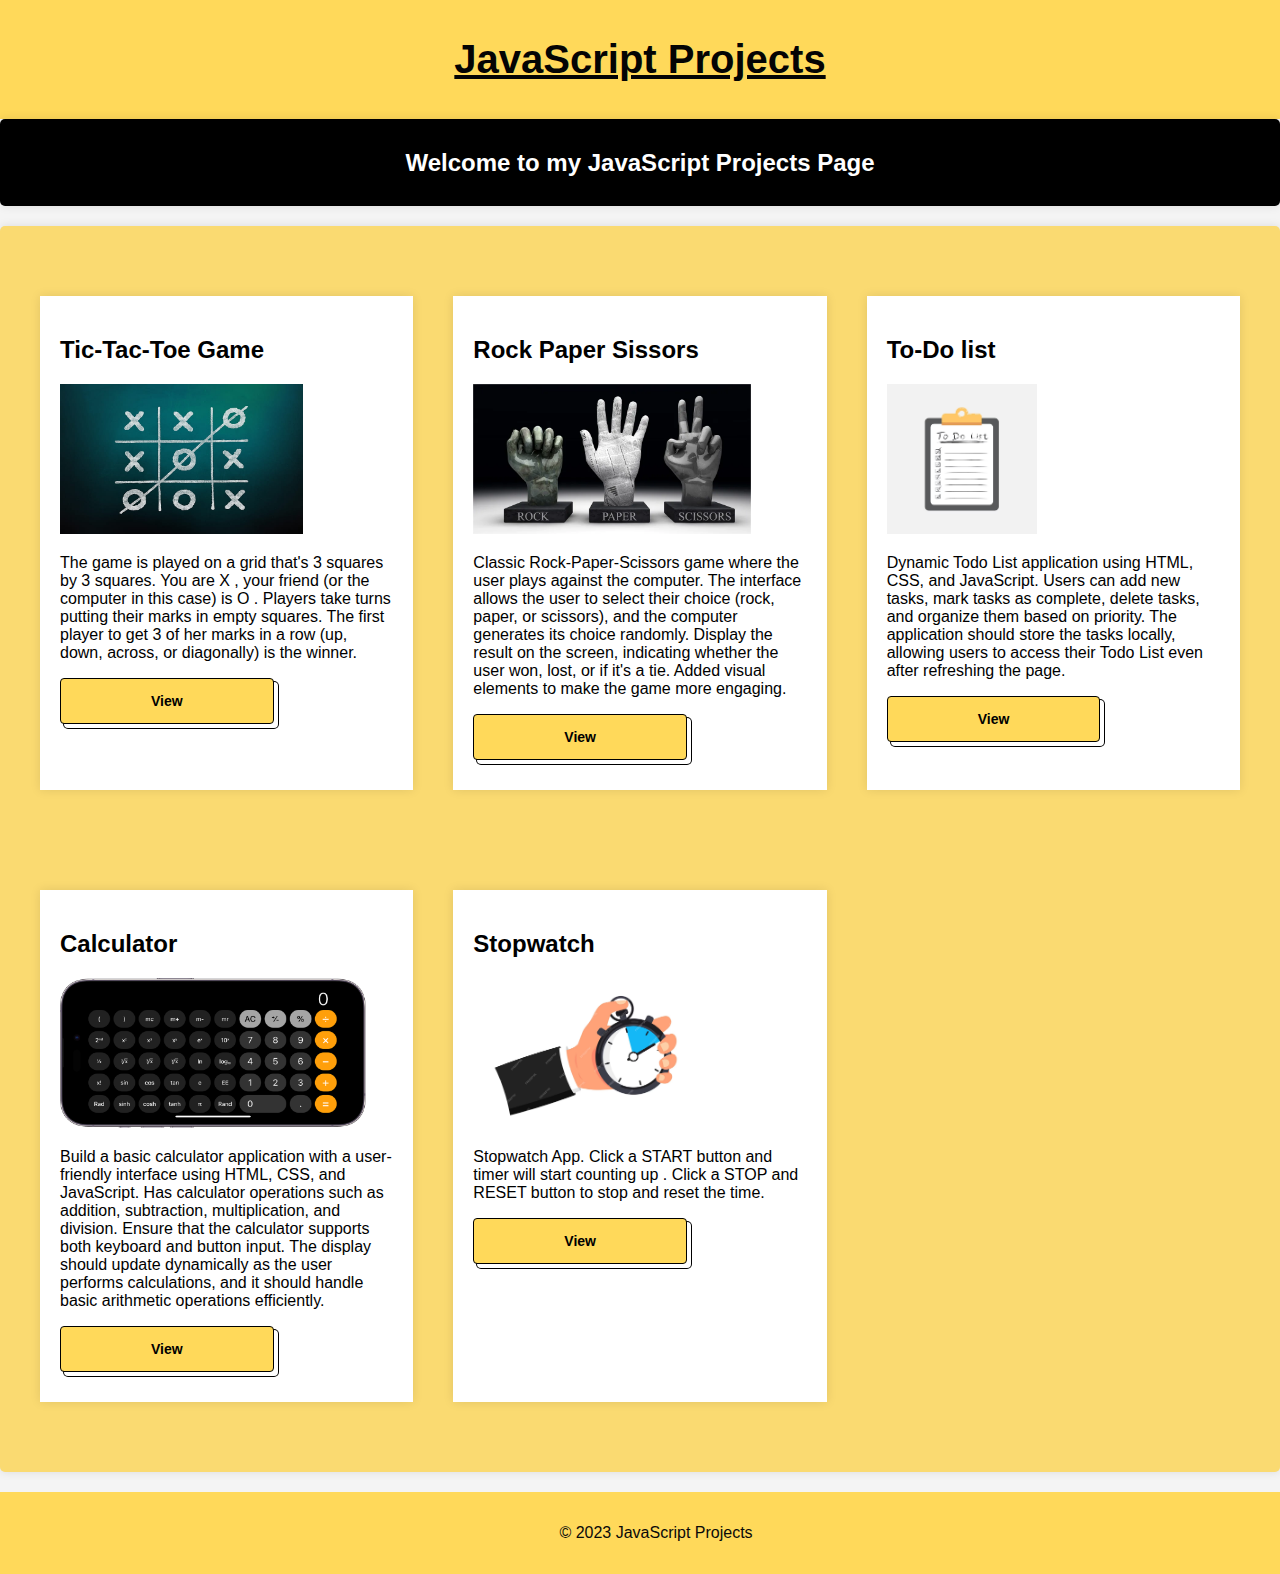
<file: index.html>
<!DOCTYPE html>
<html lang="en">

<head>
    <meta charset="UTF-8">
    <meta name="viewport" content="width=device-width, initial-scale=1.0">
    <link rel="stylesheet" href="./index.css">
    <title>JavaScript Projects</title>
    
</head>

<body>

    <header>
        <h1>JavaScript Projects</h1>
    </header>

    <main>
        <div class="main">
            <h2>Welcome to my JavaScript Projects Page</h2>
            <p></p>
        </div>
        <!-- Add your project links or content here -->
        <div class="projects">
            <div class="project">
                <h2>Tic-Tac-Toe Game</h2>
                <img src="./images/fsds.jpg" alt="">
                <p> The game is played on a grid that's 3 squares by 3 squares. You are X , your friend (or the computer in this case) is O . Players take turns putting their marks in empty squares. The first player to get 3 of her marks in a row (up, down, across, or diagonally) is the winner.</p>
                <button class="button-50" role="button"><a href="./Tic Tac Toe/index.html">View</a></button>
            </div>
            <div class="project">
                <h2>Rock Paper Sissors</h2>
                <img src="./images/psr.webp" alt="">
                <p>Classic Rock-Paper-Scissors game where the user plays against the computer. The interface allows the user to select their choice (rock, paper, or scissors), and the computer generates its choice randomly. Display the result on the screen, indicating whether the user won, lost, or if it's a tie. Added visual elements to make the game more engaging.</p>
                <button class="button-50" role="button"><a href="./rps/Dom Rock Paper Scissors.html">View</a></button>
            </div>
            <div class="project">
                <h2>To-Do list</h2>
                <img src="./images/todo.avif" alt="">
                <p>Dynamic Todo List application using HTML, CSS, and JavaScript. Users can add new tasks, mark tasks as complete, delete tasks, and organize them based on priority. The application should store the tasks locally, allowing users to access their Todo List even after refreshing the page.</p>
                <button class="button-50" role="button"><a href="./todo/Todo list project.html">View</a></button>
            </div>
            <div class="project">
                <h2>Calculator</h2>
                <img src="./images/88b9621dc4527f521ca3d8e8ab4787fa.png" alt="">
                <p> Build a basic calculator application with a user-friendly interface using HTML, CSS, and JavaScript. Has calculator operations such as addition, subtraction, multiplication, and division. Ensure that the calculator supports both keyboard and button input. The display should update dynamically as the user performs calculations, and it should handle basic arithmetic operations efficiently.</p>
                <button class="button-50" role="button"><a href="./calcultor/Calculator.html">View</a></button>
            </div>
            <div class="project">
                <h2>Stopwatch</h2>
                <img src="./images/stop.avif" alt="">
                <p>Stopwatch App. Click a START button and timer will start counting up . Click a STOP and RESET button to stop and reset the time.</p>
                <button class="button-50" role="button"><a href="./stopwatch/index.html">View</a></button>
            </div>
        </div>



    </main>

    <footer>
        <p>&copy; 2023 JavaScript Projects</p>
    </footer>

</body>

</html>
</file>
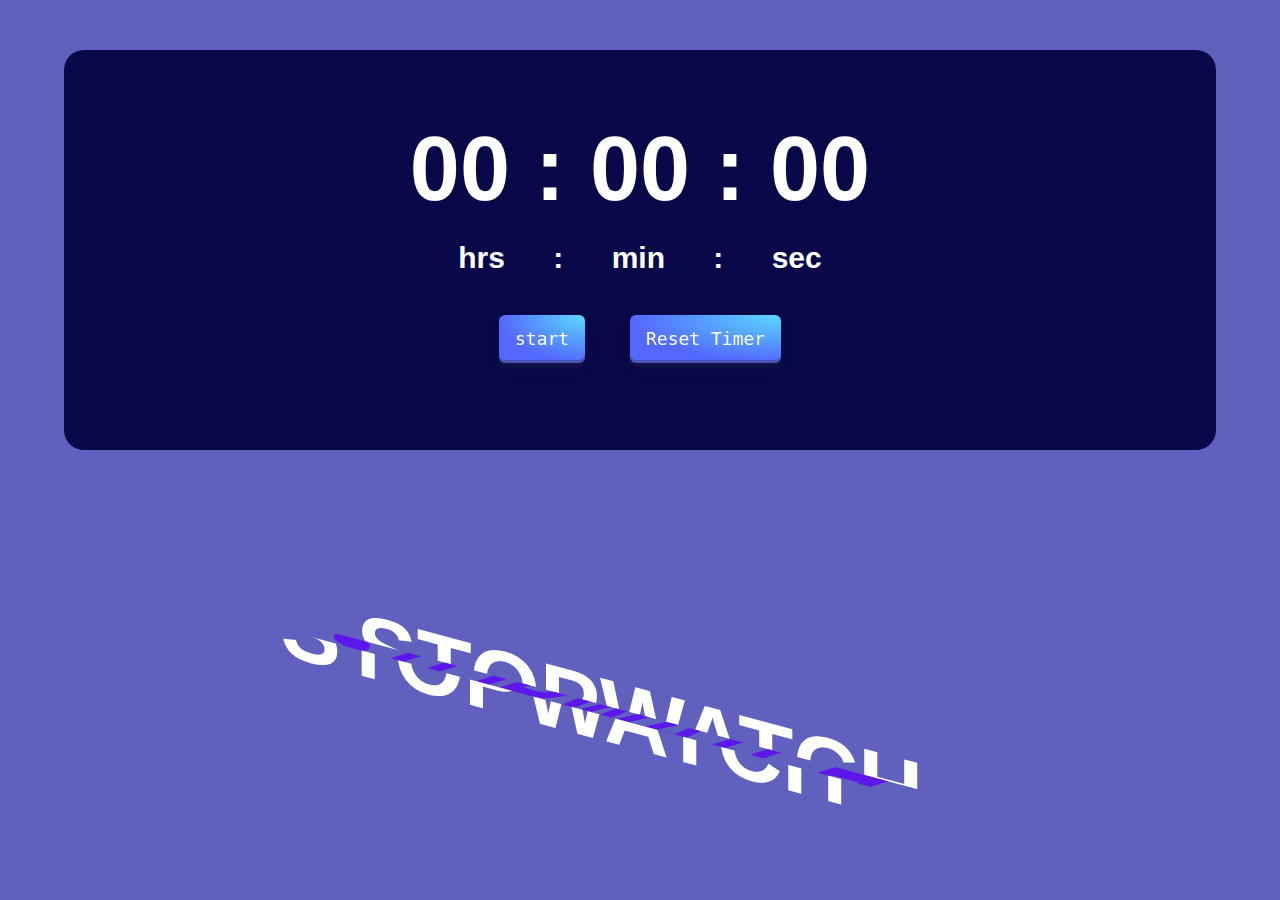
<file: stopwatch/index.html>
<!DOCTYPE html>
<html lang="en">

<head>
    <meta charset="UTF-8">
    <meta name="viewport" content="width=device-width, initial-scale=1.0">
    <link rel="stylesheet" href="index.css">
    <title>Stop watch</title>
</head>

<body>
    <div class="main">
        <h1 class="timer">
            <span class="hrs">00</span>
            :
            <span class="min">00</span>
            :
            <span class="sec">00</span>
        </h1>
        <p>hrs : min : sec</p>
        <div class="buttons">
            <button class="start button-29" role="button">start</button>
            <button class="reset-timer button-29" role="button">Reset Timer</button>
        </div>


        <div class="center">
            <h1>
              <span>Stopwatch</span>
            
              <span>Stopwatch</span>
              <span>Stopwatch</span>
            
            </h1>
          </div>
    <script src="index.js"></script>
</body>

</html>
</file>
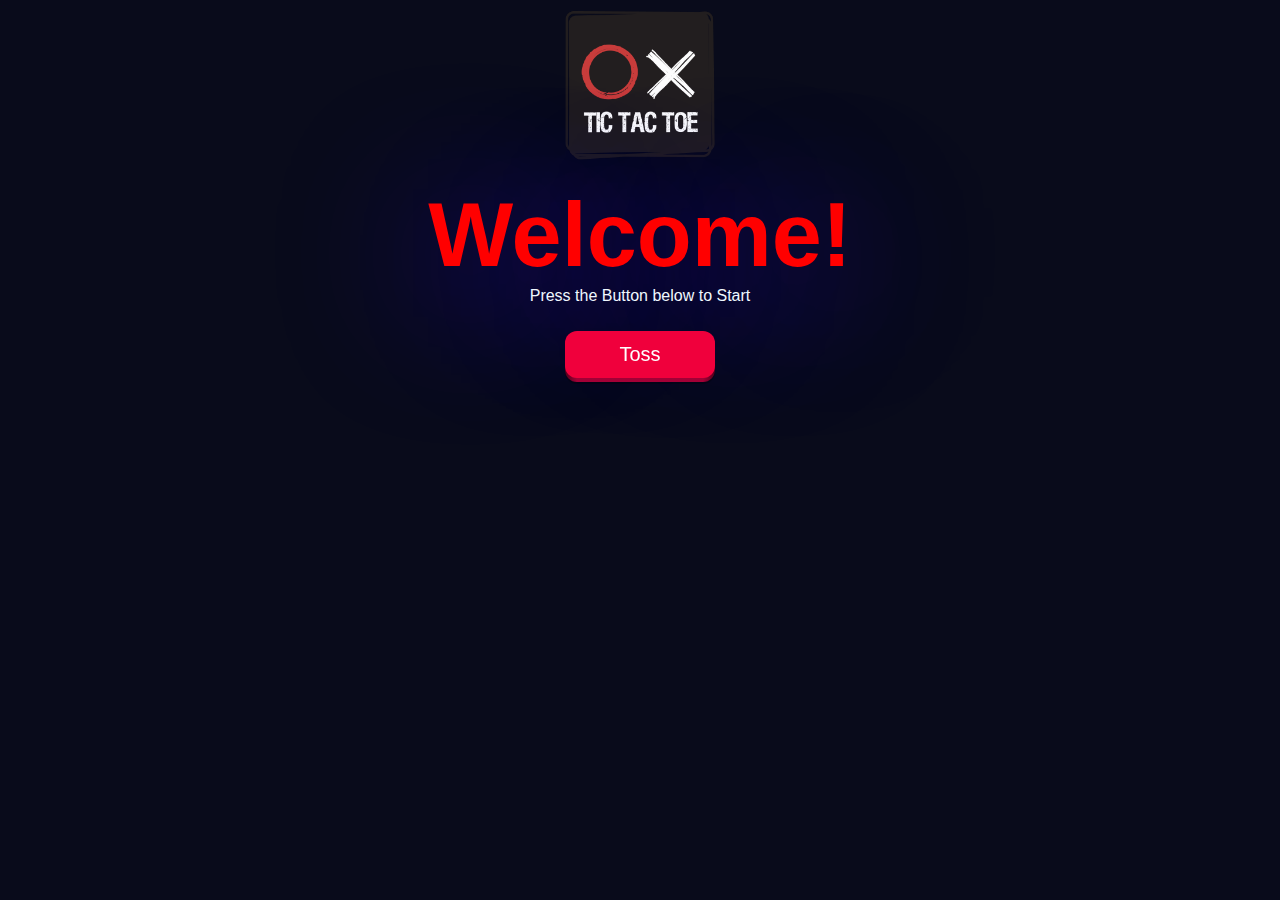
<file: Tic Tac Toe/index.html>
<!DOCTYPE html>
<html lang="en">

<head>
    <meta charset="UTF-8">
    <link rel="stylesheet" href="./styles/index.css">
    <meta name="viewport" content="width=device-width, initial-scale=1.0">
    <title>Tic-Tac-Toe</title>
</head>

<body>
    <div class="main">
        <div class="toss">
            <div class="img">
                <img src="./unnamed.png" alt="">
              </div>
           <div class="greet">
            <h1 class="welcome">Welcome!</h1>
            <p>Press the Button below to Start</p>
           </div>
                <button class="button-82-pushable js-tossButton" role="button">
                    <span class="button-82-shadow"></span>
                    <span class="button-82-edge"></span>
                    <span class="button-82-front text">
                        Toss
                    </span>
                  </button>
                 
        </div>


        <div class="game">
            <div class="moves">
                <div class="left">
                    <h1>X's Move</h1>
                </div>
                <div class="stats">
                   
                    <p class="res"></p>
                    <p class="js-score">SCOREBOARD <br> <span>X</span>: <span class="xscore">0</span> <br> <span>O</span>: <span class="oscore">0</span></p>
    
                </div>
                <div class="right ">
                    <h1>O's Move</h1>
                </div>
            </div>
           
            
          
            <div class="middle">
                <div class="title">
                 
                      
                </div>
                <div class="move">
                    <p class="r-1">
                        <button class="Js-playermove">_</button>
                        <button class="Js-playermove b">_</button>
                        <button class="Js-playermove b ">_</button>
                    </p>
                    <p class="r-2">
                        <button class="Js-playermove ">_</button>
                        <button class="Js-playermove b">_</button>
                        <button class="Js-playermove b ">_</button>
                    </p>
                    
                    <p class="r-3">
                        <button class="Js-playermove">_</button>
                        <button class="Js-playermove b">_</button>
                        <button class="Js-playermove b">_</button>
                    </p>
                </div>
               
            </div>
           
           
            
        </div>
    </div>
    <script src="./scripts/index.js"></script>
</body>

</html>
</file>
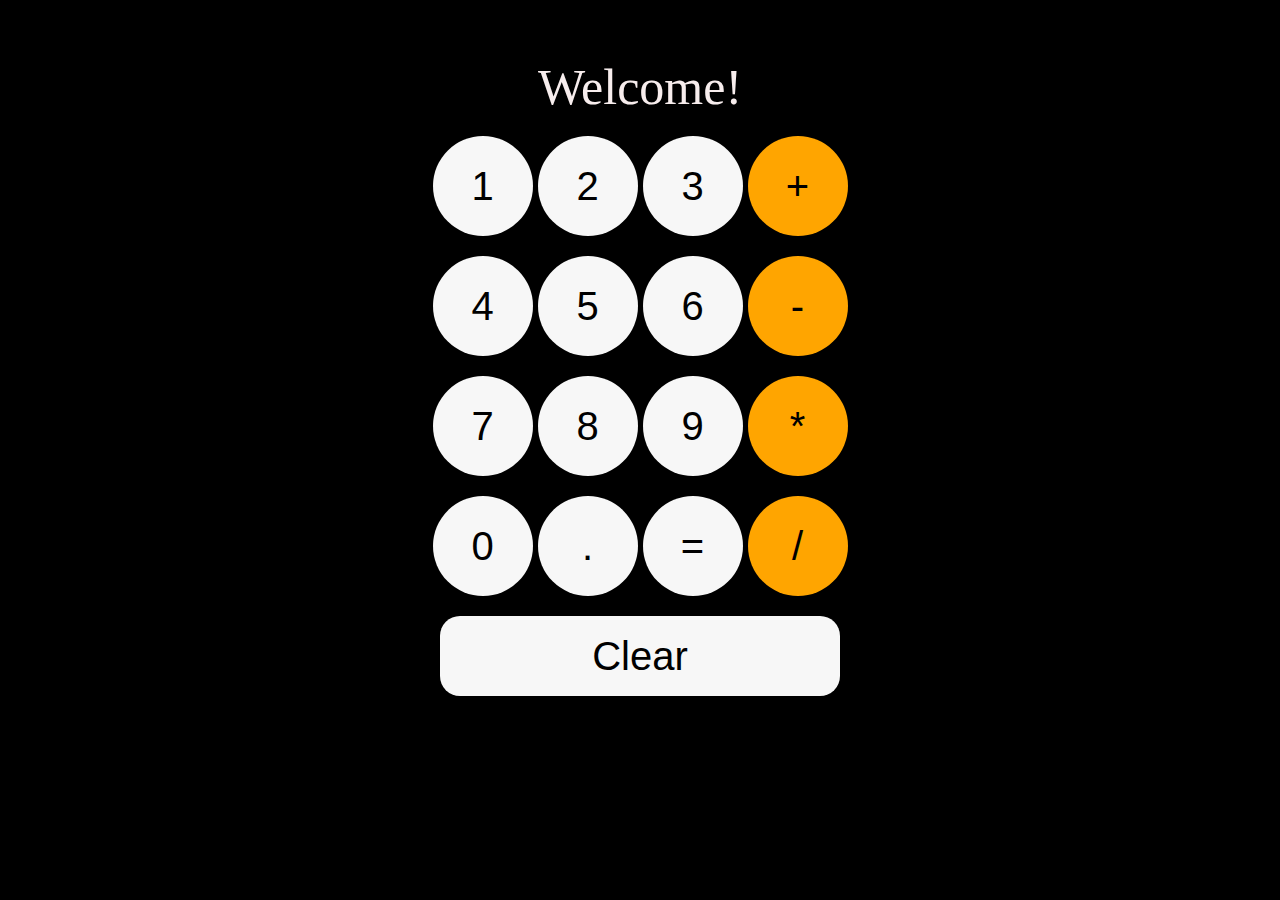
<file: calcultor/Calculator.html>
<!DOCTYPE html>
<html>

<head>
  <link rel="stylesheet" href="./styles/index.css">
  <title>calculator</title>
</head>

<body>
  <p class="js-result-calculataion">Welcome!</p>
  <p>
    <button onclick="
      expression('1');
      ">1</button>

    <button onclick="
       expression('2');
      ">2</button>

    <button onclick="
      expression('3');
      ">3</button>

    <button onclick="
       expression('+');
      " class="calc">+</button>
  </p>

  <p>
    <button onclick="
      expression('4');
      ">4</button>

    <button onclick="
        expression('5');
      ">5</button>

    <button onclick="
        expression('6');
      ">6</button>

    <button onclick="
        expression('-');
      " class="calc">-</button>
  </p>

  <p>
    <button onclick="
        expression('7');
      ">7</button>

    <button onclick="
      expression('8');
      ">8</button>

    <button onclick="
         expression('9');
      ">9</button>

    <button onclick="
        expression('*');
      " class="calc">*</button>
  </p>

  <p>
    <button onclick="
         expression('0');
      ">0</button>

    <button onclick="
       expression('.');
      ">.</button>

    <button onclick="
       solve();
      ">=</button>

    <button onclick="
       expression('/');
      " class="calc">/</button>
  </p>

  <p>
    <button onclick="
        Clear();
      " class="Clear">Clear</button>
  </p>

  <script>
    const res = document.querySelector('.js-result-calculataion');
    let calculation = '';
    function expression(value) {
      calculation += value;
      res.innerHTML = `${calculation}`;
    }
    function solve() {
      const t = eval(calculation);
      res.innerHTML= `${t}`;
    }
    function Clear()
    {
      res.innerHTML = '';
      calculation= '';
    }

  </script>
</body>

</html>
</file>
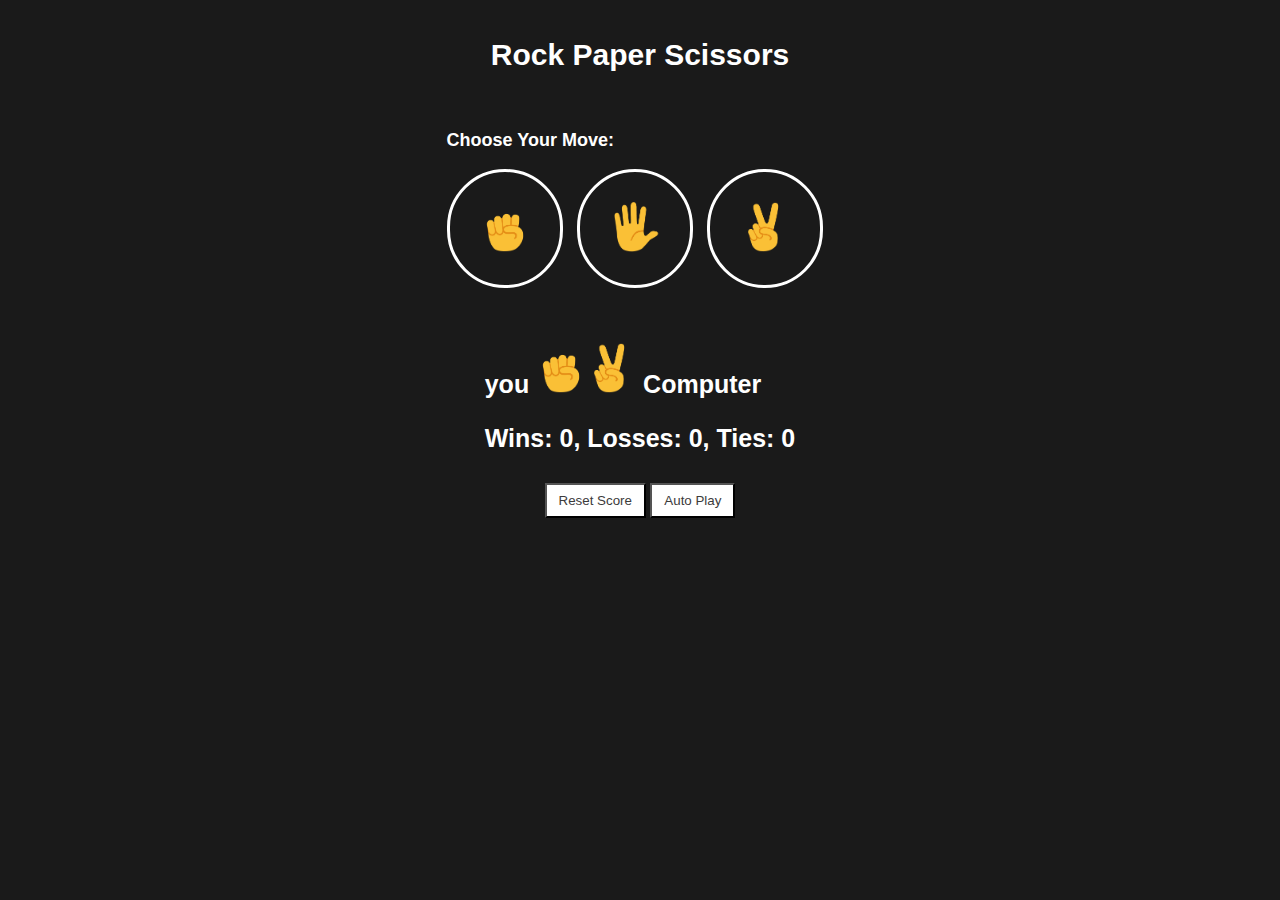
<file: rps/Dom Rock Paper Scissors.html>
<!DOCTYPE html>
<html>
  <head>
    <title>Rock Paper Scissors</title>
    <link rel="stylesheet" href="./dom rps.css">
  </head>
  <body>
    <div class="main">
      <div>
    <p class="title">Rock Paper Scissors  </p>
  </div>
  <div class="player-move">
    <p style="font-size: 18px;font-weight: bold;">Choose Your Move:</p>
 
    <button onclick="
      playGame('rock');
    " class="move-button"><img src="./images/rock-emoji.png" alt="" class="move-icon "></button>

    <button onclick="
      playGame('paper');
    " class="move-button"><img src="./images/paper-emoji.png " alt="" class="move-icon  "></button>

    <button onclick="
      playGame('scissors');
    " class="move-button"><img src="./images/scissors-emoji.png" alt="" class="move-icon "></button>
   </div>
   <div class="result">
    <p class="js-result result"></p>
    <p class="js-moves moves">you <img src="./images/rock-emoji.png" alt="" class="move-icon"><img src="./images/scissors-emoji.png" alt="" class="move-icon"> Computer</p>
    <p class="js-score score"></p>
  </div>
  <div class="reset-autoplay">
    <button class="reset-score">Reset Score</button>

    <button class="js-autoplay">Auto Play</button>
    <p class="js-notactive">Do you want to reset score
      <button class="js-yes">Yes</button>
      <button class="js-no">No</button>

    </p>
  </div>
  </div>
    <script src="./dom rps.js">
     
    </script>
  </body>
</html>
</file>
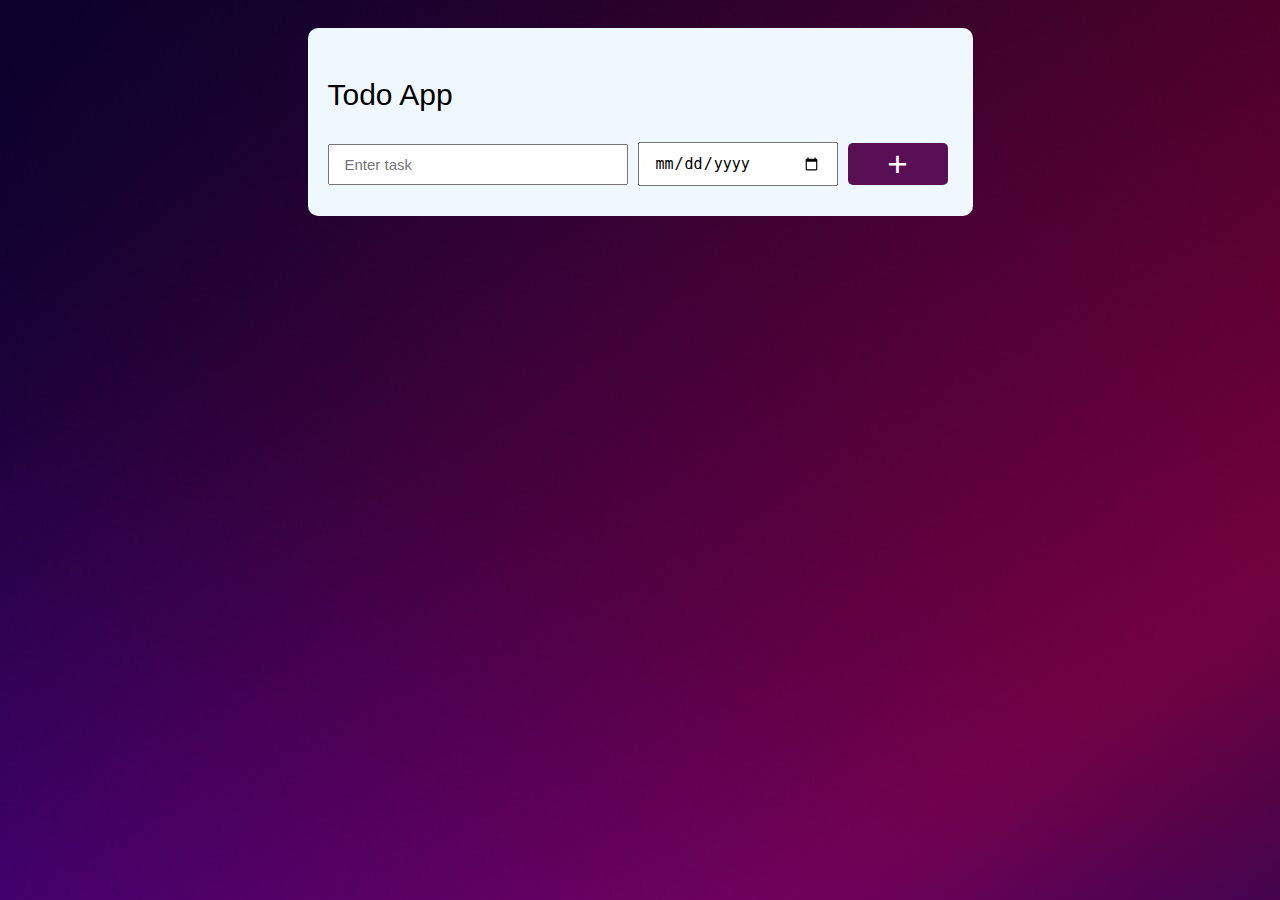
<file: todo/Todo list project.html>
<!DOCTYPE html>
<html lang="en">

<head>
    <meta charset="UTF-8">
    <meta name="viewport" content="width=device-width, initial-scale=1.0">
    <title>TO-DO-LIST</title>
    <link rel="stylesheet" href="./styles/index.css">
</head>

<body>
    <div class="main">

    
    <div class="">
        <p class="title">Todo App</p>
    </div>
    
    <div class="grid-template-input">
        <input type="text" placeholder="Enter task" class="js-task-input task-input">
        <input type="date" class="js-date-input date-input">
        <button onclick="addtask();" class="task-input-button">&#x2b;</button>
    </div>
 
    <div class="taskslist grid-template">

    </div>
</div>

    <script src="./scripts/index.js"></script>
</body>

</html>
</file>
<file: index.css>
body {
    font-family: 'Arial', sans-serif;
    margin: 0;
    padding: 0;
    background-color: #f4f4f4;
    box-sizing: border-box;
    overflow-x: hidden;
    
}

header {
    background-color: rgb(255, 217, 90);
    color: #040404;
    font-size: 20px;
    padding: 10px;
    text-align: center;
    text-decoration: underline;
    
}

.main {
    padding: 10px;
    text-align: center;
    color: white;
    background-color: rgb(0, 0, 0);
    box-shadow: 0 0 10px rgba(0, 0, 0, 0.1);
    border-radius: 5px;
    
}

.projects {
    
    margin: 20px auto;
    padding: 20px;
    background-color: rgb(250, 218, 113);
    box-shadow: 0 0 10px rgba(0, 0, 0, 0.1);
    border-radius: 5px;
    display: grid;
    grid-template-columns: 400px 400px 400px;
}

.project {

    margin: 50px 20px;
    padding: 20px;
    background-color: #fff;
    box-shadow: 0 0 10px rgba(0, 0, 0, 0.1);

}

img {
    height: 150px;
}

footer {
    background-color: rgb(255, 217, 90);
    color: #090909;
    height: 50px;
    padding: 1em;
    text-align: center;
    width: 100%;
}


/* CSS */
.button-50 {
    appearance: button;
    background-color: rgb(255, 217, 90);
    background-image: none;
    border: 1px solid #000;
    border-radius: 4px;
    box-shadow: #fff 4px 4px 0 0, #000 4px 4px 0 1px;
    box-sizing: border-box;
    color: #fff;
    cursor: pointer;
    display: inline-block;
    font-family: ITCAvantGardeStd-Bk, Arial, sans-serif;
    font-size: 14px;
    font-weight: 400;
    line-height: 20px;
    margin: 0 5px 10px 0;
    overflow: visible;
    padding: 12px;
    text-align: center;
    text-transform: none;
    touch-action: manipulation;
    user-select: none;
    -webkit-user-select: none;
    vertical-align: middle;
    white-space: nowrap;
}

.button-50:focus {
    text-decoration: none;
}

.button-50:hover {
    text-decoration: none;
}

.button-50:active {
    box-shadow: rgba(0, 0, 0, .125) 0 3px 5px inset;
    outline: 0;
}

.button-50:not([disabled]):active {
    box-shadow: #fff 2px 2px 0 0, #000 2px 2px 0 1px;
    transform: translate(2px, 2px);
}

@media (min-width: 768px) {
    .button-50 {
        padding: 12px 50px;
    }
}
@media (min-width: 400px) {
   
    .projects
    {
        grid-template-columns: repeat(auto-fit, minmax(300px, 1fr));
    }
   
}
@media (max-width: 399px) {
   
    body 
    {
        font-size: 12px;
    }
    .projects
    {
        grid-template-columns: repeat(auto-fit, minmax(300px, 1fr));
    }
    .project img
    {
        height:100px;
    }
   
}

/* Media query for screens 900px and above */
@media (min-width: 900px) {
    .projects
    { grid-template-columns: repeat(auto-fit, minmax(400px, 1fr));
    }
}


a {

    padding: 12px 40px;
  
   
    text-decoration: none;
    cursor: pointer;
    color: #000;
    font-weight: bold;
}
</file>
<file: stopwatch/index.css>
*
{
    margin: 0;
    padding: 0;
    box-sizing: border-box;
   
}
body
{
    font-family: Arial, Helvetica, sans-serif;
    background-color: rgb(96, 96, 190);
}
.main
{
    display: flex;
    justify-content: center;
    align-items: center;
    row-gap: 20px;
    flex-direction: column;
    background-color: rgb(9, 9, 74);
    border-radius: 20px;
    height: 400px;
    margin: 50px auto;
    width: 90%;
    color: white;
    padding: 50px;
}
.main h1
{
    font-size: 90px;
    background-color: transparent;
}
.main h1 span
{
    background-color: transparent;
}
button
{
    margin: 20px;
}
p
{

    font-size: 30px;
    word-spacing: 40px;
    font-weight: bold;
}
.text
{
   display: flex;
   justify-content: center;
   font-size: 50px;
   color: rgb(196, 192, 192);
   text-decoration: underline;

}



/* CSS */
.button-29 {
  align-items: center;
  appearance: none;
  background-image: radial-gradient(100% 100% at 100% 0, #5adaff 0, #5468ff 100%);
  border: 0;
  border-radius: 6px;
  box-shadow: rgba(45, 35, 66, .4) 0 2px 4px,rgba(45, 35, 66, .3) 0 7px 13px -3px,rgba(58, 65, 111, .5) 0 -3px 0 inset;
  box-sizing: border-box;
  color: #fff;
  cursor: pointer;
  display: inline-flex;
  font-family: "JetBrains Mono",monospace;
  height: 48px;
  justify-content: center;
  line-height: 1;
  list-style: none;
  overflow: hidden;
  padding-left: 16px;
  padding-right: 16px;
  position: relative;
  text-align: left;
  text-decoration: none;
  transition: box-shadow .15s,transform .15s;
  user-select: none;
  -webkit-user-select: none;
  touch-action: manipulation;
  white-space: nowrap;
  will-change: box-shadow,transform;
  font-size: 18px;
}

.button-29:focus {
  box-shadow: #3c4fe0 0 0 0 1.5px inset, rgba(45, 35, 66, .4) 0 2px 4px, rgba(45, 35, 66, .3) 0 7px 13px -3px, #3c4fe0 0 -3px 0 inset;
}

.button-29:hover {
  box-shadow: rgba(45, 35, 66, .4) 0 4px 8px, rgba(45, 35, 66, .3) 0 7px 13px -3px, #3c4fe0 0 -3px 0 inset;
  transform: translateY(-2px);
}

.button-29:active {
  box-shadow: #3c4fe0 0 3px 7px inset;
  transform: translateY(2px);
}





  
  .center{
    position:absolute;
    top:80%;
    left:50%;
    transform:prespective(100px) translate(-50%,-50%);
    transform:skewY(15deg);
    transition:0.5s;
  }
  
  .center:hover{
    transform:prespective(100px) translate(-50%,-50%);
    transform:skewY(0deg);
  }
  
  .center h1 span{
    position:absolute;
    top:0;
    left:0;
    transform:translate(-50%,-50%);
    margin:0;
    padding:0;
    text-transform:uppercase;
    font-size:1em;
    color:#fff;
    transform-style:preserve-3d;
    transition:0.8s;
  }
  .center h1 span:nth-child(1){
    clip-path: polygon(0 0, 100% 0, 100% 45%, 0 45%);
  }
  
  
  
  .center h1 span:nth-child(2){
    color:#5E17EB;
    transform:translate(-50%,-50%) skewX(-60deg);
    left:-38px;
    clip-path: polygon(0 45%, 100% 45%, 100% 55%, 0 55%);
  }
  
  .center h1 span:nth-child(3){
    transform:translate(-50%,-50%) skewY(0deg);
    left:-76px;
    clip-path: polygon(0 55%, 100% 55%, 100% 100%, 0 100%);
  }
  
  .center:hover h1 span:nth-child(2), 
  .center:hover h1 span:nth-child(3){
    transform:translate(-50%,-50%) skewX(0deg);
    left:0;
    color:#fff;
  }
</file>
<file: Tic Tac Toe/styles/index.css>
*
{
    box-sizing: border-box;
    margin: 0;
    padding: 0;
    transition: ease-in-out;
}
body
{
    background-color: rgb(9, 11, 27);
    color: aliceblue;
    font-family: Arial, Helvetica, sans-serif;
    display: flex;
    justify-content: center;
    align-items: center;
   
}
.main
{
    margin-top: 10px;
    display: flex;
    justify-content: center;
    align-items: center;
    flex-direction: column;
}
img
{
    height: 150px; 
}
.r-1,.r-2
{
    border-bottom: 4px solid red; 
}
.b
{
   border-left: 4px solid red;
}
button
{
    padding: 15px 30px;
    font-size: 20px;
    outline: none;
    border: none;
    background-color: transparent;
    color: white;
    margin: 5px;

}
.game.display
{
    display: flex;
    justify-content: center;
    align-items: center;
    flex-direction: column;
}
.greet.notdisplay
{
    display: none;
}
.welcome
{
    font-size: 90px;
    color: red;
    text-shadow: rgba(55,0,255,1) 0px 20px 151px;
}
.greet
{
  text-align: center;
}

.right,.left 
{
    margin: 0px 90px;
    text-shadow: rgb(4, 4, 4) 0px 0px 151px;
    background-color: rgb(252, 252, 252);
    color: black;
    box-shadow: rgb(255, 255, 255) 0px 5px 15px;
    padding: 20px 20px;
    border-radius: 20px;
    margin-bottom: 100px;
  
}
.moves
{
  display: flex;
  margin: 20px;
}

.opacity
{
    opacity: 0.1;
}
.game
{
    display: none;
}

.toss
{
    display: flex;
    justify-content: center;
    align-items: center;
    flex-direction: column;
    gap: 20px;
}

.js-tossButton
{
    margin: 10px;
    width: 150px;   
}
.js-tossButton.notdisplay
{
  display: none;
}






.stats 
{  
    text-align: center;
}
.stats p 
{
    font-size: 20px;
    margin: 5px;

}
.stats p span
{
    font-size: 20px;
    letter-spacing: 10px;
}
.js-score{
    
    text-shadow: rgb(4, 4, 4) 0px 0px 151px;
    background-color: rgb(219, 60, 60);
    color: black;
    padding: 10px 20px;
    border-radius: 50px;
    font-weight: bolder;
    width: 300px;
}




/* IMPORTED CSS */

/* CSS */
.button-82-pushable {
  position: relative;
  border: none;
  background: transparent;
  padding: 0;
  cursor: pointer;
  outline-offset: 4px;
  transition: filter 250ms;
  user-select: none;
  -webkit-user-select: none;
  touch-action: manipulation;
}

.button-82-shadow {
  position: absolute;
  top: 0;
  left: 0;
  width: 100%;
  height: 100%;
  border-radius: 12px;
  background: hsl(0deg 0% 0% / 0.25);
  will-change: transform;
  transform: translateY(2px);
  transition:
    transform
    600ms
    cubic-bezier(.3, .7, .4, 1);
}

.button-82-edge {
  position: absolute;
  top: 0;
  left: 0;
  width: 100%;
  height: 100%;
  border-radius: 12px;
  background: linear-gradient(
    to left,
    hsl(340deg 100% 16%) 0%,
    hsl(340deg 100% 32%) 8%,
    hsl(340deg 100% 32%) 92%,
    hsl(340deg 100% 16%) 100%
  );
}

.button-82-front {
  display: block;
  position: relative;
  padding: 12px 27px;
  border-radius: 12px;
  font-size: 1.1rem;
  color: white;
  background: hsl(345deg 100% 47%);
  will-change: transform;
  transform: translateY(-4px);
  transition:
    transform
    600ms
    cubic-bezier(.3, .7, .4, 1);
}

@media (min-width: 768px) {
  .button-82-front {
    font-size: 1.25rem;
    padding: 12px 42px;
  }
}

.button-82-pushable:hover {
  filter: brightness(110%);
  -webkit-filter: brightness(110%);
}

.button-82-pushable:hover .button-82-front {
  transform: translateY(-6px);
  transition:
    transform
    250ms
    cubic-bezier(.3, .7, .4, 1.5);
}

.button-82-pushable:active .button-82-front {
  transform: translateY(-2px);
  transition: transform 34ms;
}

.button-82-pushable:hover .button-82-shadow {
  transform: translateY(4px);
  transition:
    transform
    250ms
    cubic-bezier(.3, .7, .4, 1.5);
}

.button-82-pushable:active .button-82-shadow {
  transform: translateY(1px);
  transition: transform 34ms;
}

.button-82-pushable:focus:not(:focus-visible) {
  outline: none;
}


/* NO 2 */
</file>
<file: calcultor/styles/index.css>
body
{
    display: flex;
    justify-content: center;
    align-items: center;
    flex-direction: column;
    font-size: 20px;
    background-color: rgb(0, 0, 0);

}
button
{
    padding: 10px;
    font-size: 40px;
    background-color: rgb(247, 247, 247);
    border: none;
    outline: none;
    width: 100px;
    height: 100px;
    border-radius: 50%;
}
p
{
    margin-bottom:0px;
}
.js-result-calculataion
{
    font-size: 50px;
    color: rgb(247, 237, 237);
  
}
.calc
{
    background-color:orange;
}
.Clear
{
width: 400px;
height: 80px;
border-radius: 20px;
padding: 10px 20px;
}
</file>
<file: rps/dom rps.css>
body {
    font-family: Arial, Helvetica, sans-serif;
    background-color: rgb(26, 26, 26);
    color: white;
}
.main
{
    display: flex;
    justify-content: center;
    align-items: center;
    flex-direction: column;
    gap: 10px;
}
.move-icon {
    height: 50px;
}

.move-button {
    background-color: transparent;
    outline: none;
    border: 3px solid white;
    padding: 30px;
    border-radius: 70px;
    margin-right: 10px;
    margin-bottom: 20px;
}

.title {
    font-size: 30px;
    font-weight: bold;
}

.result {
    font-size: 25px;
    font-weight: bold;


}

.reset-score,.js-autoplay,.js-yes,.js-no {
    outline: none;
    background-color: white;
    color: rgb(60, 59, 59);
    padding: 8px 12px;
}

.moves,
.score {
    margin-bottom: 20px;
}

.js-notactive
{
    display: none;
}
.js-active
{
    display: block;
}
</file>
<file: todo/styles/index.css>
body
{
    font-family: Arial, Helvetica, sans-serif;
    background-image: url(../pexels-codioful-\(formerly-gradienta\)-6984991.jpg);
    display: flex;
    justify-content:center;
    align-items: center; 
}
.main 
{
    background-color: aliceblue;
    border-radius: 10px;
    padding: 20px;
    margin: 20px ;
   
 
}
.title
{
    font-size: 30px;
    
    

}
.grid-template,.grid-template-input
{
    display: grid;
    grid-template-columns: 300px 200px 100px;
    column-gap: 10px;
    row-gap: 10px;
    align-items: center;
}
.grid-template-input
{
    margin-bottom: 10px;
    border-radius: 20px;
}
.task-input,.date-input
{
    font-size: 15px;
    padding: 10px 15px;
}
.task-input-button
{
    background-color: rgb(89, 15, 83);
    border-radius: 5px;   
}

img
{
    background-color: red;
    height: 40px;
}


.delete-button,.task-input-button
{
    border: none;
    outline: none;
    color: white;
    font-size: 35px; 
}
.delete-button
{
    border: none;
    outline: none;
    color: white;
    font-size: 25px;
    border-top-right-radius: 5px;
    border-bottom-right-radius: 5px;
    background-color: rgb(128, 0, 0);
    padding: 6px 10px;
   margin-right: 7px;
   font-weight: bold;
}
.taskslist
{
    background-color: rgb(255, 255, 255);
    padding-left: 5px;text-wrap: wrap;
}
</file>
